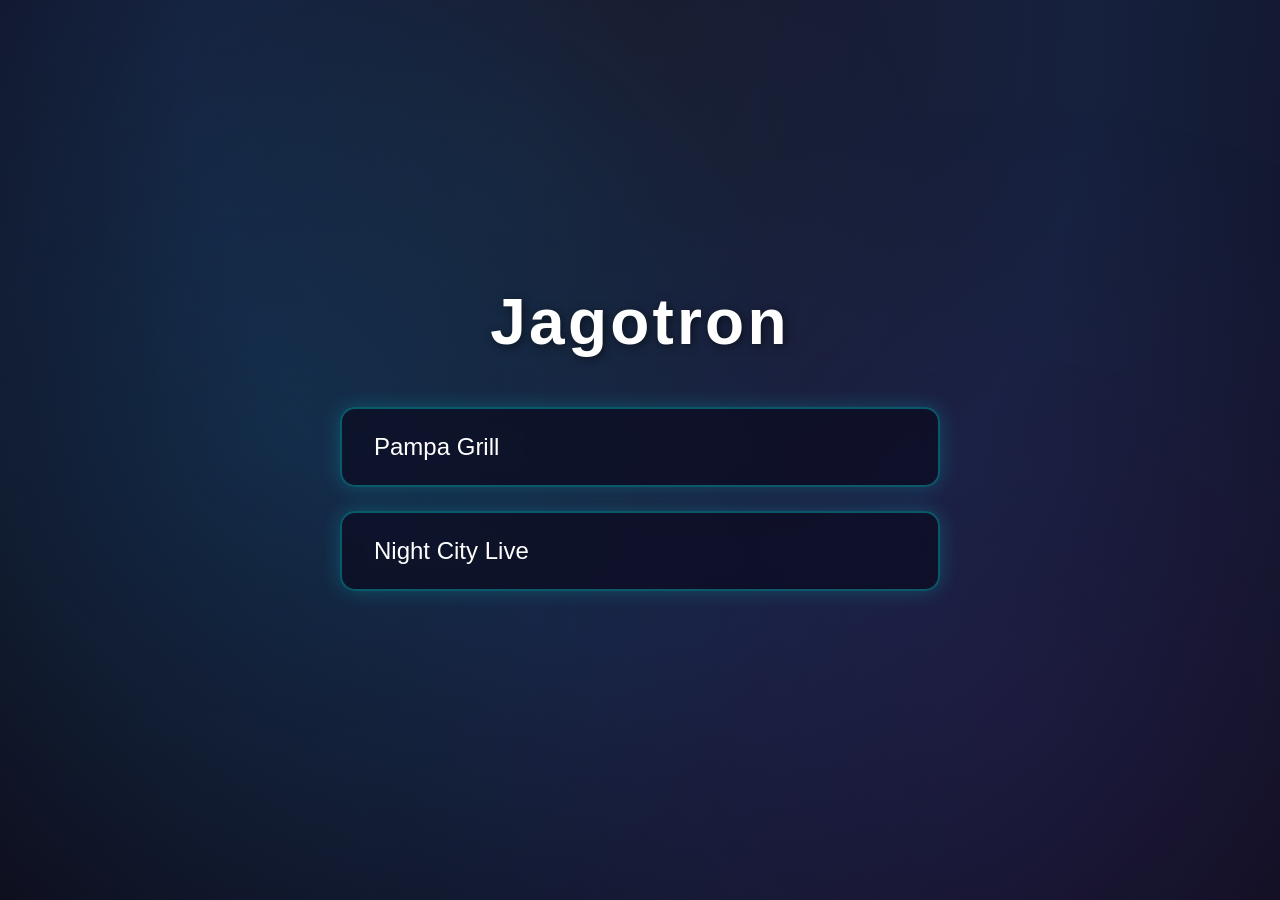
<file: index.html>
<!DOCTYPE html>
<html lang="fr">
<head>
    <meta charset="UTF-8">
    <meta name="viewport" content="width=device-width, initial-scale=1.0">
    <title>Jagotron - Affichage TV</title>
    <link rel="stylesheet" href="styles.css">
</head>
<body>
    <div class="menu-container">
        <h1>Jagotron</h1>
        <ul class="display-list">
            <li><a href="pampa-grill.html">Pampa Grill</a></li>
            <li><a href="night_city/nightcity-live.html">Night City Live</a></li>
        </ul>
    </div>
</body>
</html>
</file>
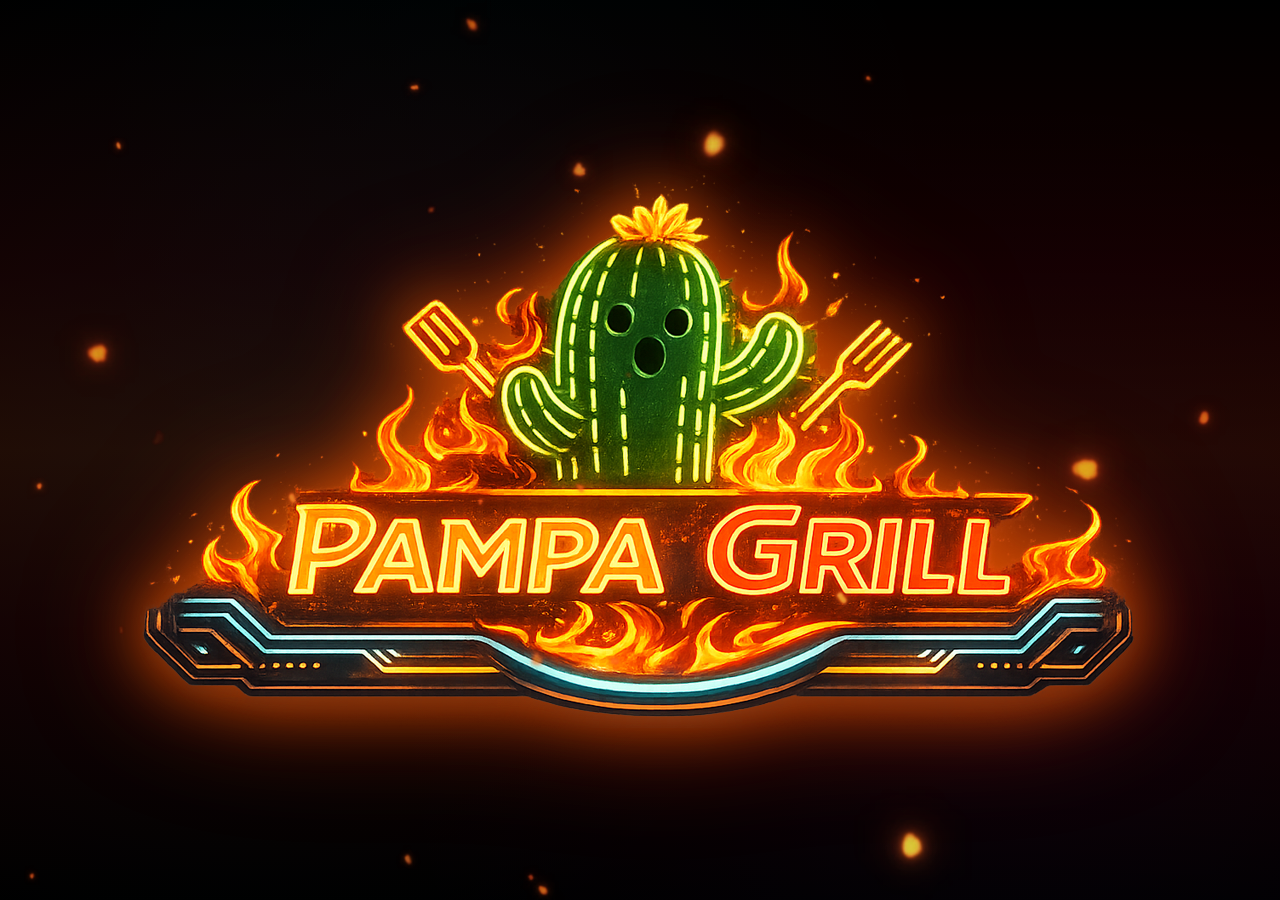
<file: pampa-grill.html>
<!DOCTYPE html>
<html lang="fr">
<head>
    <meta charset="UTF-8">
    <meta name="viewport" content="width=device-width, initial-scale=1.0">
    <title>Pampa Grill - Jagotron</title>
    <link rel="stylesheet" href="styles.css">
</head>
<body class="display-screen pampa-screen">
    <video class="background-video" autoplay loop muted playsinline>
        <source src="pampa_grill/pampa_grill_bg.mp4" type="video/mp4">
    </video>
    
    <div class="video-overlay"></div>
    
    <video class="embers-video" autoplay loop muted playsinline>
        <source src="pampa_grill/pampa_grill_embers.webm" type="video/webm">
    </video>
    
    <div class="full-screen-container">
        <div class="logo-display">
            <img src="pampa_grill/pampa_grill_logo.png" alt="Pampa Grill Logo" class="main-logo pampa-logo">
        </div>
    </div>
</body>
</html>
</file>
<file: styles.css>
* {
    margin: 0;
    padding: 0;
    box-sizing: border-box;
}

body {
    font-family: 'Segoe UI', Tahoma, Geneva, Verdana, sans-serif;
    background: radial-gradient(ellipse at top, #1a1a2e 0%, #16213e 50%, #0f0f1e 100%);
    color: white;
    overflow: hidden;
    height: 100vh;
    position: relative;
}

body::before {
    content: '';
    position: fixed;
    top: 0;
    left: 0;
    width: 100%;
    height: 100%;
    background: radial-gradient(circle at 20% 50%, rgba(0, 180, 216, 0.08) 0%, transparent 50%),
                radial-gradient(circle at 80% 80%, rgba(142, 45, 226, 0.08) 0%, transparent 50%),
                radial-gradient(circle at 40% 20%, rgba(0, 180, 216, 0.05) 0%, transparent 40%);
    pointer-events: none;
    z-index: 1;
}

.menu-container {
    display: flex;
    flex-direction: column;
    align-items: center;
    justify-content: center;
    height: 100vh;
    padding: 2rem;
    position: relative;
    z-index: 10;
}

.menu-container h1 {
    font-size: 4rem;
    margin-bottom: 3rem;
    text-shadow: 2px 2px 10px rgba(0, 0, 0, 0.5);
    letter-spacing: 0.2rem;
}

.display-list {
    list-style: none;
    max-width: 600px;
    width: 100%;
}

.display-list li {
    margin-bottom: 1.5rem;
}

.display-list a {
    display: block;
    padding: 1.5rem 2rem;
    background: rgba(10, 10, 31, 0.7);
    border-radius: 15px;
    text-decoration: none;
    color: white;
    font-size: 1.5rem;
    font-weight: 500;
    transition: all 0.3s ease;
    backdrop-filter: blur(10px);
    border: 2px solid rgba(0, 255, 255, 0.3);
    box-shadow: 0 0 20px rgba(0, 255, 255, 0.2);
}

.display-list a:hover {
    transform: translateX(10px);
    background: rgba(10, 10, 31, 0.9);
    border-color: rgba(0, 255, 255, 0.8);
    box-shadow: 
        0 0 40px rgba(0, 255, 255, 0.6),
        0 0 60px rgba(255, 0, 255, 0.4);
}

.menu-grid {
    display: grid;
    grid-template-columns: repeat(auto-fit, minmax(350px, 1fr));
    gap: 2rem;
    max-width: 1400px;
    width: 100%;
}

.menu-item {
    background: rgba(10, 10, 31, 0.7);
    border-radius: 20px;
    padding: 3rem;
    text-decoration: none;
    color: white;
    transition: all 0.3s ease;
    backdrop-filter: blur(10px);
    border: 2px solid rgba(0, 255, 255, 0.3);
    cursor: pointer;
    min-height: 300px;
    display: flex;
    align-items: center;
    justify-content: center;
    position: relative;
    box-shadow: 
        0 0 20px rgba(0, 255, 255, 0.2),
        inset 0 0 20px rgba(0, 255, 255, 0.05);
}

.menu-item::before {
    content: '';
    position: absolute;
    top: -2px;
    left: -2px;
    right: -2px;
    bottom: -2px;
    background: linear-gradient(45deg, 
        rgba(0, 255, 255, 0.5) 0%, 
        rgba(255, 0, 255, 0.5) 50%, 
        rgba(0, 255, 255, 0.5) 100%);
    border-radius: 20px;
    opacity: 0;
    transition: opacity 0.3s ease;
    z-index: -1;
}

.menu-item:hover {
    transform: translateY(-10px) scale(1.02);
    background: rgba(10, 10, 31, 0.9);
    border-color: rgba(0, 255, 255, 0.8);
    box-shadow: 
        0 0 40px rgba(0, 255, 255, 0.6),
        0 0 60px rgba(255, 0, 255, 0.4),
        0 20px 40px rgba(0, 0, 0, 0.5),
        inset 0 0 30px rgba(0, 255, 255, 0.1);
}

.menu-item:hover::before {
    opacity: 0.3;
}

.menu-item.placeholder {
    opacity: 0.6;
    cursor: default;
}

.menu-item.placeholder:hover {
    transform: none;
    background: rgba(255, 255, 255, 0.1);
}

.menu-item-content {
    text-align: center;
    width: 100%;
}

.menu-item-content img {
    max-width: 200px;
    max-height: 150px;
    margin-bottom: 1.5rem;
    object-fit: contain;
}

.menu-item-content h2 {
    font-size: 1.8rem;
    font-weight: 600;
}

.menu-item.placeholder span {
    font-size: 4rem;
    display: block;
    margin-bottom: 1rem;
    opacity: 0.5;
}

.display-screen {
    background: #000;
    overflow: hidden;
}


.full-screen-container {
    display: flex;
    align-items: center;
    justify-content: center;
    height: 100vh;
    width: 100vw;
}

.logo-display {
    display: flex;
    align-items: center;
    justify-content: center;
    width: 100%;
    height: 100%;
    padding: 4rem;
}

.main-logo {
    max-width: 105%;
    max-height: 105%;
    object-fit: contain;
}

@media (max-width: 768px) {
    .menu-container h1 {
        font-size: 2.5rem;
    }
    
    .menu-grid {
        grid-template-columns: 1fr;
        gap: 1.5rem;
    }
    
    .menu-item {
        padding: 2rem;
        min-height: 200px;
    }
    
    .menu-item-content h2 {
        font-size: 1.5rem;
    }
}

.pampa-screen {
    background: #000;
    position: relative;
    overflow: hidden;
}

.background-video {
    position: fixed;
    top: 0;
    left: 0;
    width: 100%;
    height: 100%;
    object-fit: cover;
    z-index: 1;
}

.video-overlay {
    position: fixed;
    top: 0;
    left: 0;
    width: 100%;
    height: 100%;
    z-index: 2;
    background: linear-gradient(180deg,
        rgba(0, 0, 0, 0.6) 0%,
        rgba(40, 0, 0, 0.5) 30%,
        rgba(80, 20, 0, 0.4) 50%,
        rgba(40, 0, 0, 0.5) 70%,
        rgba(0, 0, 0, 0.6) 100%);
    pointer-events: none;
}

.embers-video {
    position: fixed;
    top: 0;
    left: 0;
    width: 100%;
    height: 100%;
    object-fit: cover;
    z-index: 20;
    opacity: 0.9;
    pointer-events: none;
}

.pampa-screen .full-screen-container {
    z-index: 10;
    position: relative;
}

.pampa-logo {
    animation: logoBreathing 6s ease-in-out infinite;
    filter: drop-shadow(0 0 30px rgba(255, 100, 0, 0.7))
            drop-shadow(0 0 50px rgba(255, 69, 0, 0.5));
    position: relative;
}

.pampa-logo::after {
    content: '';
    position: absolute;
    top: -10%;
    left: -100%;
    width: 30%;
    height: 120%;
    background: linear-gradient(90deg,
        transparent 0%,
        rgba(255, 255, 255, 0.1) 30%,
        rgba(255, 200, 100, 0.3) 50%,
        rgba(255, 255, 255, 0.1) 70%,
        transparent 100%);
    transform: skewX(-20deg);
    animation: lightSweep 8s ease-in-out infinite;
    pointer-events: none;
}

@keyframes lightSweep {
    0% {
        left: -100%;
    }
    20% {
        left: 120%;
    }
    100% {
        left: 120%;
    }
}

@keyframes logoBreathing {
    0%, 100% {
        filter: drop-shadow(0 0 30px rgba(255, 100, 0, 0.7))
                drop-shadow(0 0 50px rgba(255, 69, 0, 0.5));
    }
    50% {
        filter: drop-shadow(0 0 50px rgba(255, 140, 0, 0.9))
                drop-shadow(0 0 80px rgba(255, 100, 0, 0.7))
                drop-shadow(0 0 120px rgba(255, 69, 0, 0.4));
    }
}
</file>
